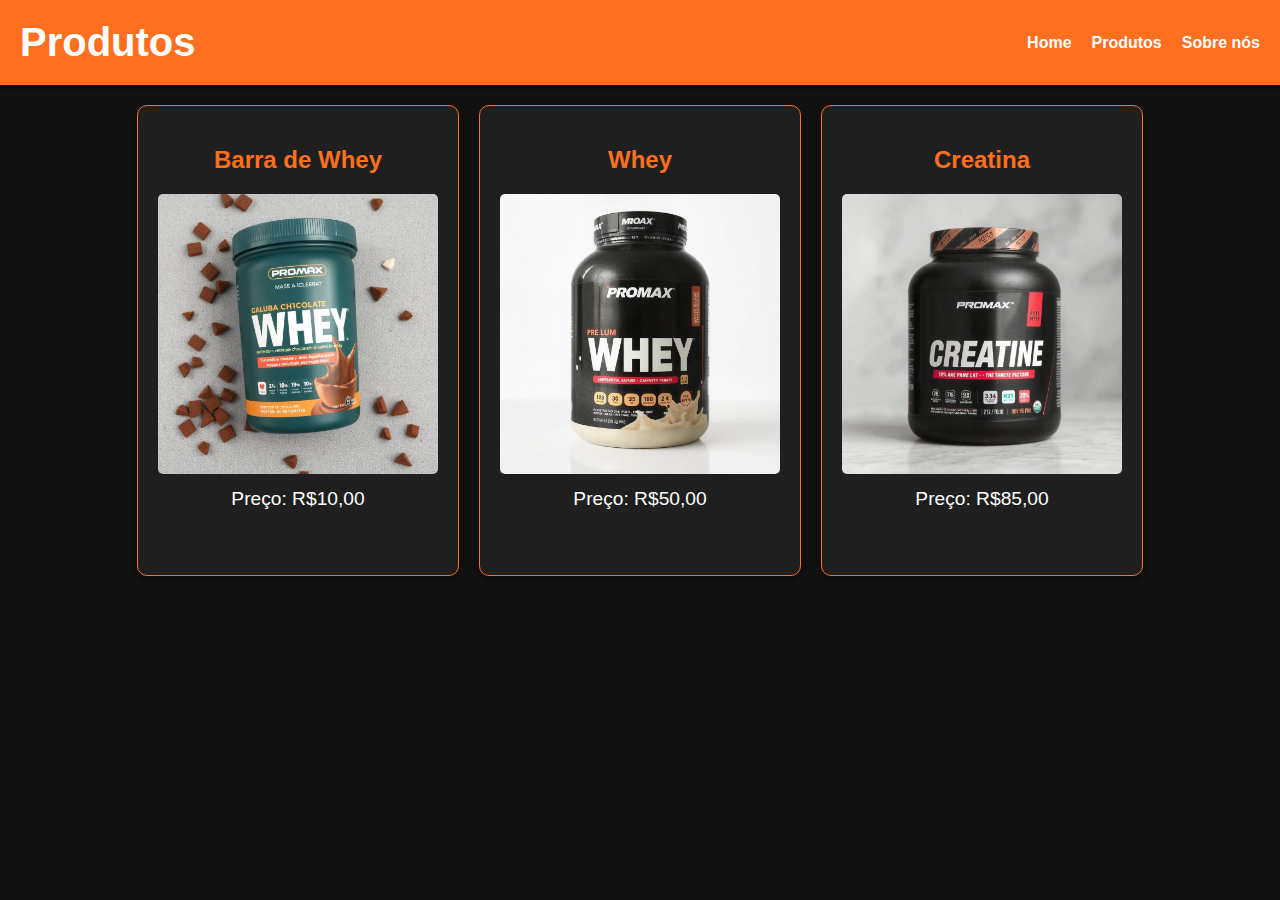
<file: index.html>
<!DOCTYPE html>
<html lang="pt-BR">
<head>
    <meta charset="UTF-8">
    <meta name="viewport" content="width=device-width, initial-scale=1.0">
    <title>Produtos</title>
    <link rel="stylesheet" href="styles.css">
</head>
<body>
<header class="header">
    <h1>Produtos</h1>
    <nav>
        <ul>
            <li><a href="home.html">Home</a></li>
            <li><a href="#">Produtos</a></li>
            <li><a href="sobre-nos.html">Sobre nós</a></li>
        </ul>
    </nav>
</header>

<section class="catalogo">
    <div class="produto">
        <h2>Barra de Whey</h2>
        <img src="barrinha-de-whey.jpg" alt="Barra de Whey">
        <p>Preço: R$10,00</p>
        <button class="botao">Adicionar ao Carrinho</button>
    </div>
    
    <div class="produto">
        <h2>Whey</h2>
        <img src="whey-de-qualidade.jpg" alt="Whey">
        <p>Preço: R$50,00</p>
        <button class="botao">Adicionar ao Carrinho</button>
    </div>
    
    <div class="produto">
        <h2>Creatina</h2>
        <img src="image1_0.jpg" alt="Creatina">
        <p>Preço: R$85,00</p>
        <button class="botao">Adicionar ao Carrinho</button>
    </div>
</section>
</body>
</html>
</file>
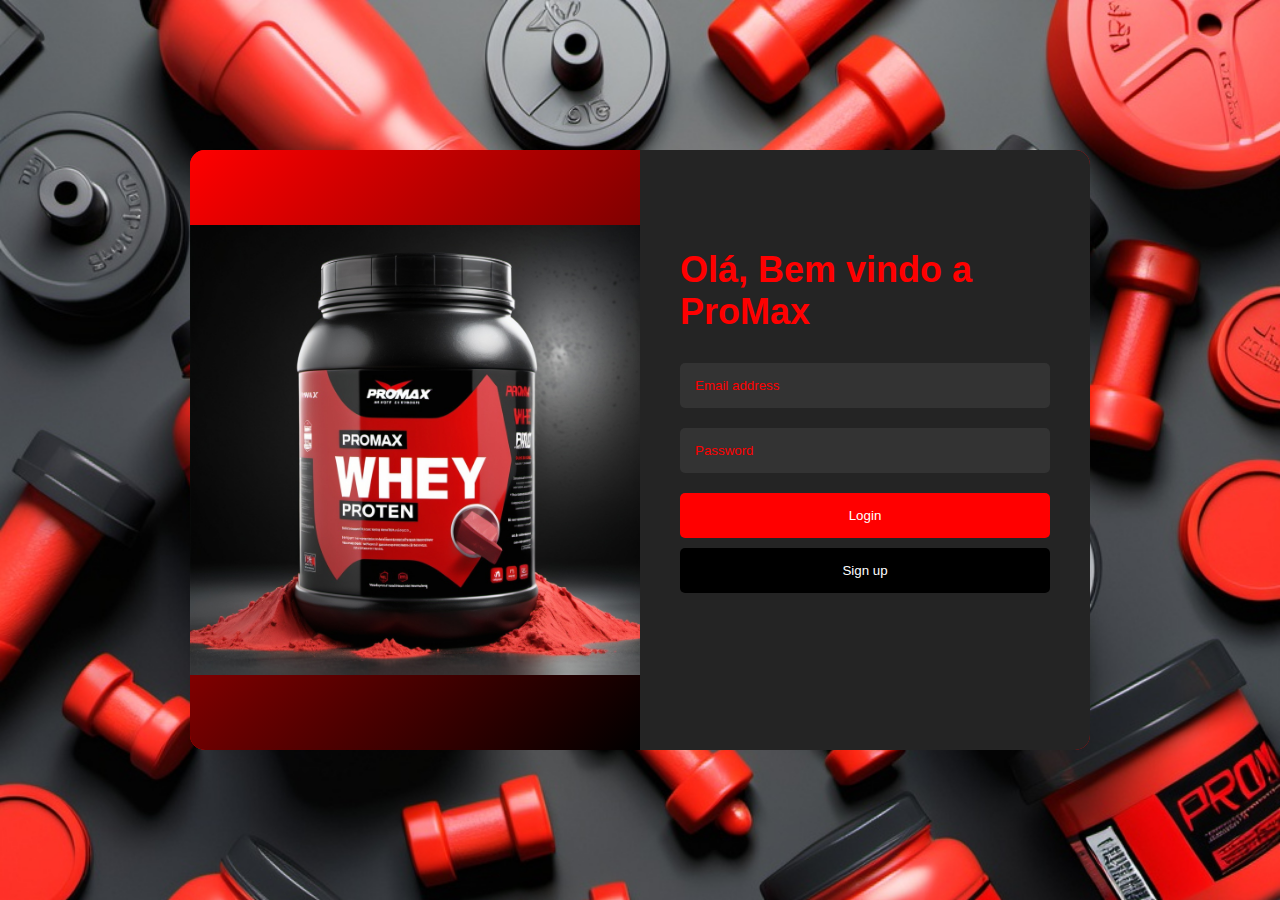
<file: login.html>
<!DOCTYPE html>
<html lang="en">
<head>
    <meta charset="UTF-8">
    <meta name="viewport" content="width=device-width, initial-scale=1.0">
    <title>Login</title>
    <link rel="stylesheet" href="login.css">
</head>
<body class="imagem">
    <div class="login-container">
        <div class="left-panel">
            <img src="max.jpg" alt="">
            <div class="abstract-bg"></div>
        </div>
        <div class="right-panel">
            <div class="login-form">
                <h1>Olá, <span>Bem vindo a ProMax</span></h1>
                <form id="loginForm">
                    <input type="email" id="email" placeholder="Email address" required>
                    <input type="password" id="password" placeholder="Password" required>
                    <button type="submit" class="btn login">Login</button>
                    <button type="button" class="btn signup" id="signUpBtn">Sign up</button>
                </form>
                <div class="social-icons">
                    <a href="#"><i class="fab fa-facebook-f"></i></a>
                    <a href="#"><i class="fab fa-twitter"></i></a>
                    <a href="#"><i class="fab fa-instagram"></i></a>
                </div>
            </div>
        </div>
    </div>
    <script src="script.js"></script>
</body>
</html>
</file>
<file: styles.css>
body {
    background-color: #121212; /* Fundo preto */
    font-family: Arial, sans-serif;
    margin: 0;
    padding: 0;
    color: #fff; /* Texto branco para contraste */
}

.header {
    background-color: #ff6f20; /* Laranja vibrante */
    color: white;
    display: flex;
    justify-content: space-between;
    align-items: center;
    padding: 20px;
    box-shadow: 0 2px 5px rgba(0, 0, 0, 0.7);
}

.header h1 {
    margin: 0;
    font-size: 2.5em; /* Tamanho aumentado para melhor visibilidade */
}

.header nav ul {
    display: flex;
    list-style: none;
    padding: 0;
    margin: 0;
}

.header nav ul li {
    margin-left: 20px;
}

.header nav a {
    text-decoration: none;
    color: white;
    font-weight: bold;
    transition: color 0.3s; /* Transição suave para hover */
}

.header nav a:hover {
    color: #ffb703; /* Amarelo ao passar o mouse */
}

.catalogo {
    display: flex;
    justify-content: center;
    flex-wrap: wrap;
    gap: 20px;
    padding: 20px;
}

.produto {
    background-color: #1f1f1f; /* Fundo cinza escuro para os produtos */
    border: 1px solid #ff6f20; /* Borda laranja */
    border-radius: 10px;
    width: 280px; /* Largura aumentada para melhor visualização */
    text-align: center;
    padding: 20px;
    box-shadow: 0 4px 8px rgba(0, 0, 0, 0.5);
    position: relative; /* Para posicionar o botão */
    transition: transform 0.3s, box-shadow 0.3s; /* Transições suaves para hover */
}

.produto:hover {
    transform: translateY(-5px); /* Efeito de elevação ao passar o mouse */
    box-shadow: 0 8px 16px rgba(0, 0, 0, 0.7); /* Sombra mais intensa ao hover */
}

.produto img {
    width: 100%;
    height: auto;
    border-radius: 5px;
}

.produto h2 {
    color: #ff6f20; /* Laranja vibrante */
    font-size: 1.5em; /* Tamanho aumentado para melhor visibilidade */
}

.produto p {
    color: #ffffff; /* Texto branco */
    font-size: 1.2em; /* Tamanho aumentado para melhor legibilidade */
    margin: 10px 0 0; /* Espaçamento acima do preço */
}

.botao {
    opacity: 0; /* Inicialmente invisível */
    margin-top: 10px;
    padding: 10px 15px;
    background-color: #ff6f20; /* Botão laranja vibrante */
    color: white;
    border: none;
    border-radius: 5px;
    cursor: pointer;
    font-weight: bold;
    transition: background-color 0.3s, opacity 0.3s; /* Transição suave para hover e opacidade */
    width: 100%; /* Faz o botão ocupar toda a largura disponível */
}

.produto:hover .botao {
    opacity: 1; /* Exibe o botão ao passar o mouse */
}

.botao:hover {
    background-color: #ffb703; /* Amarelo ao passar o mouse sobre o botão */
}
</file>
<file: login.css>
* {
    margin: 0;
    padding: 0;
    box-sizing: border-box;
}

body {
    font-family: 'Poppins', sans-serif;
    color: #fff;
    display: flex;
    justify-content: center;
    align-items: center;
    height: 100vh;
}

.login-container {
    display: flex;
    width: 900px;
    height: 600px;
    background-color: red;
    border-radius: 15px;
    overflow: hidden;
}

.left-panel {
    width: 50%;
    background: linear-gradient(135deg,red 0%, black 100%);
    display: flex;
    align-items: center;
    justify-content: center;
}


.right-panel {
    width: 50%;
    padding: 40px;
    display: flex;
    flex-direction: column;
    justify-content: center;
    background-color: #242424;
}
h1 {
    color: red;
    font-size: 24px;
    margin-bottom: 20px;
    font-weight: 600; 
}

.login-form h1 {
    font-size: 36px;
    margin-bottom: 20px;
}

.login-form h1 span {
    color: red;
}

.login-form input {
    width: 100%;
    padding: 15px;
    margin: 10px 0;
    border-radius: 5px;
    border: none;
    background-color: #333;
    color: #fff;
}

.login-form input::placeholder {
    color: red;
}


.btn {
    width: 100%;
    padding: 15px;
    margin-top: 10px;
    border: none;
    border-radius: 5px;
    cursor: pointer;
}

.btn.login {
    background-color: red;
    color: #fff;
}

.btn.signup {
    background-color: black;
    color: #fff;
}

.social-icons {
    margin-top: 30px;
    text-align: center;
}

.social-icons a {
    color: #fff;
    margin: 0 10px;
    font-size: 24px;
}

.social-icons a:hover {
    color: #6a11cb;
}

.imagem {
 background-image: url(fundo.jpg);
  background-repeat: no-repeat;
  background-size: cover;
}

img {
    width: 100%;
}
</file>
